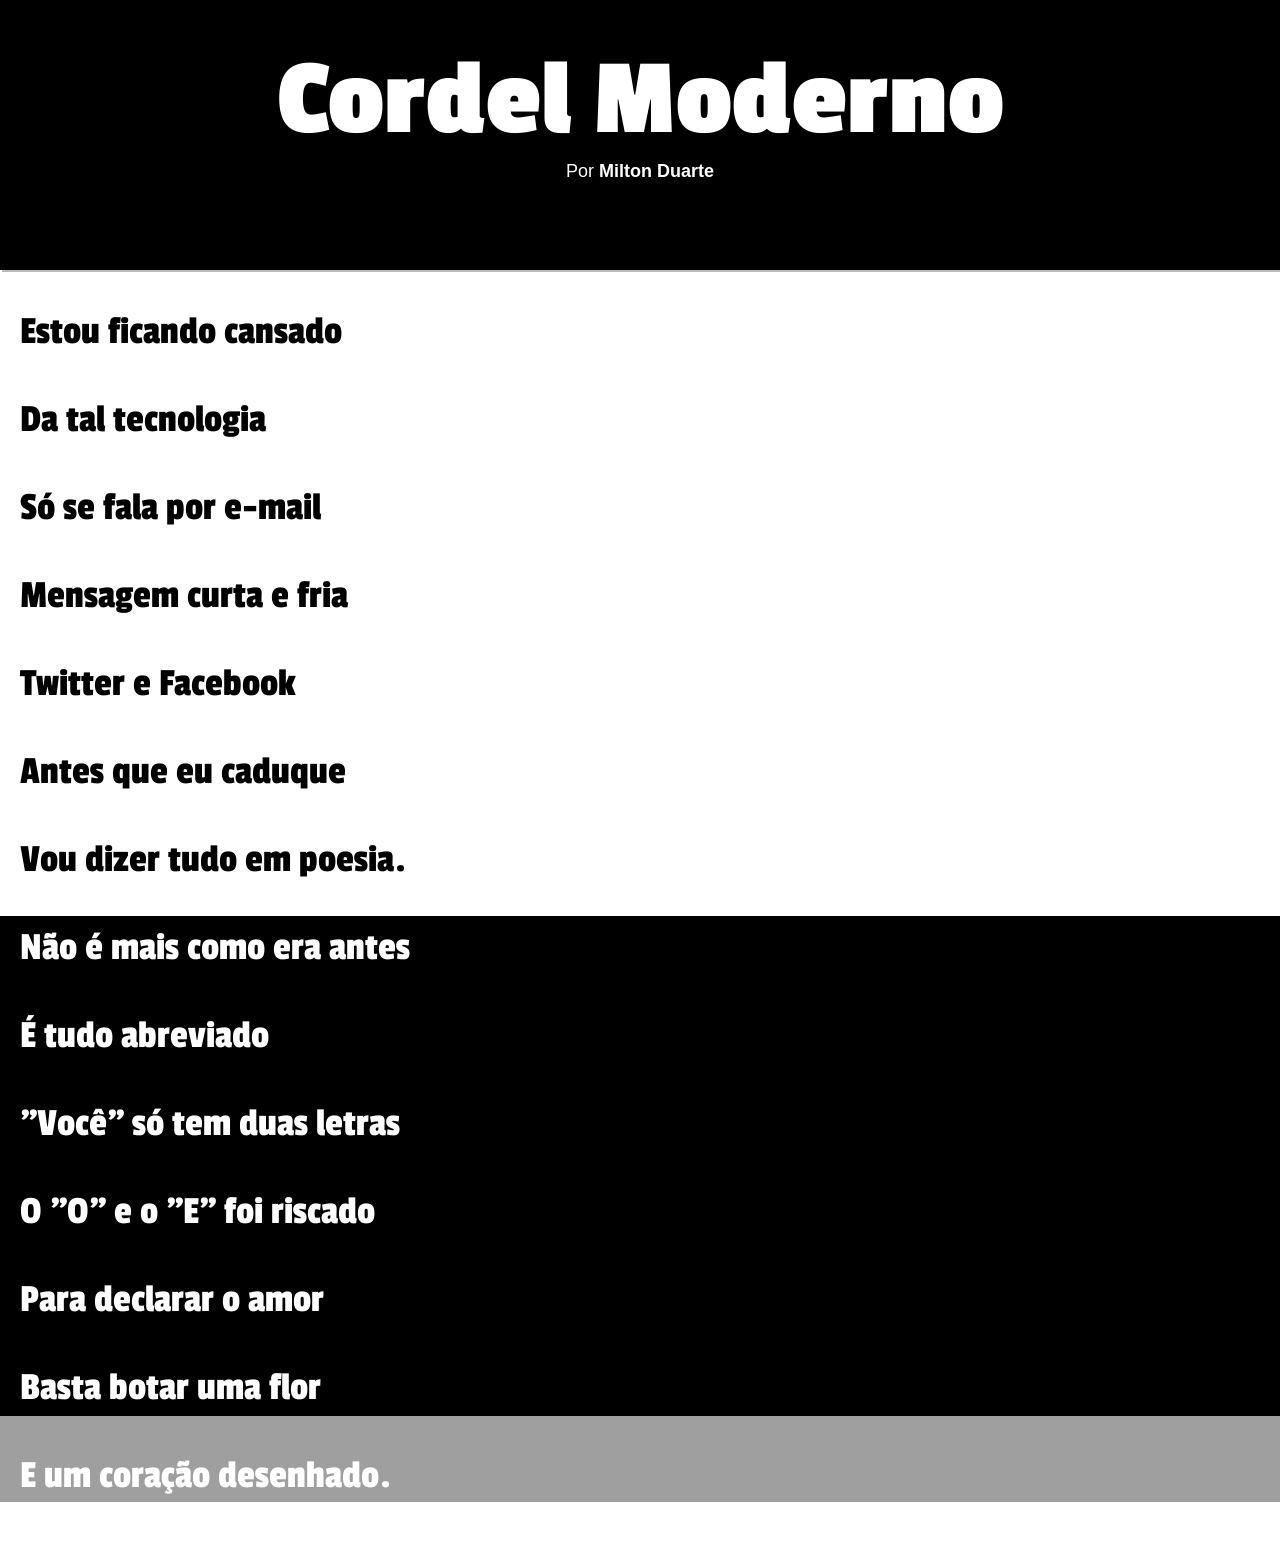
<file: index.html>
<!DOCTYPE html>
<html lang="pt-br">
<head>
    <meta charset="UTF-8">
    <meta name="viewport" content="width=device-width, initial-scale=1.0">
    <title>Cordel Moderno</title>
    <link rel="stylesheet" href="style.css">
</head>
<body>
    <header>
        <h1>Cordel Moderno</h1>
        <h2>Por <strong><a href="#">Milton Duarte</strong></a></h2>
    </header>
    <main>
        <p class="esp">Estou ficando cansado</p>
        <p class="esp">Da tal tecnologia</p>
        <p class="esp">Só se fala por e-mail</p>
        <p class="esp">Mensagem curta e fria</p>
        <p class="esp">Twitter e Facebook</p>
        <p class="esp">Antes que eu caduque</p>
        <p class="esp">Vou dizer tudo em poesia.</p>
    </main>
    <section>
        
        <article>
            
            <aside>
                <p class="esp">Não é mais como era antes </p>
                   <p class="esp">É tudo abreviado</p> 
                    <p class="esp">"Você" só tem duas letras</p>
                    <p class="esp">O "O" e o "E" foi riscado</p>
                    <p class="esp">Para declarar o amor</p>
                    <p class="esp">Basta botar uma flor</p>
                    <p class="esp">E um coração desenhado.</p>
            </aside>
        </article>
        
    </section>
    
</body>
</html>
</file>
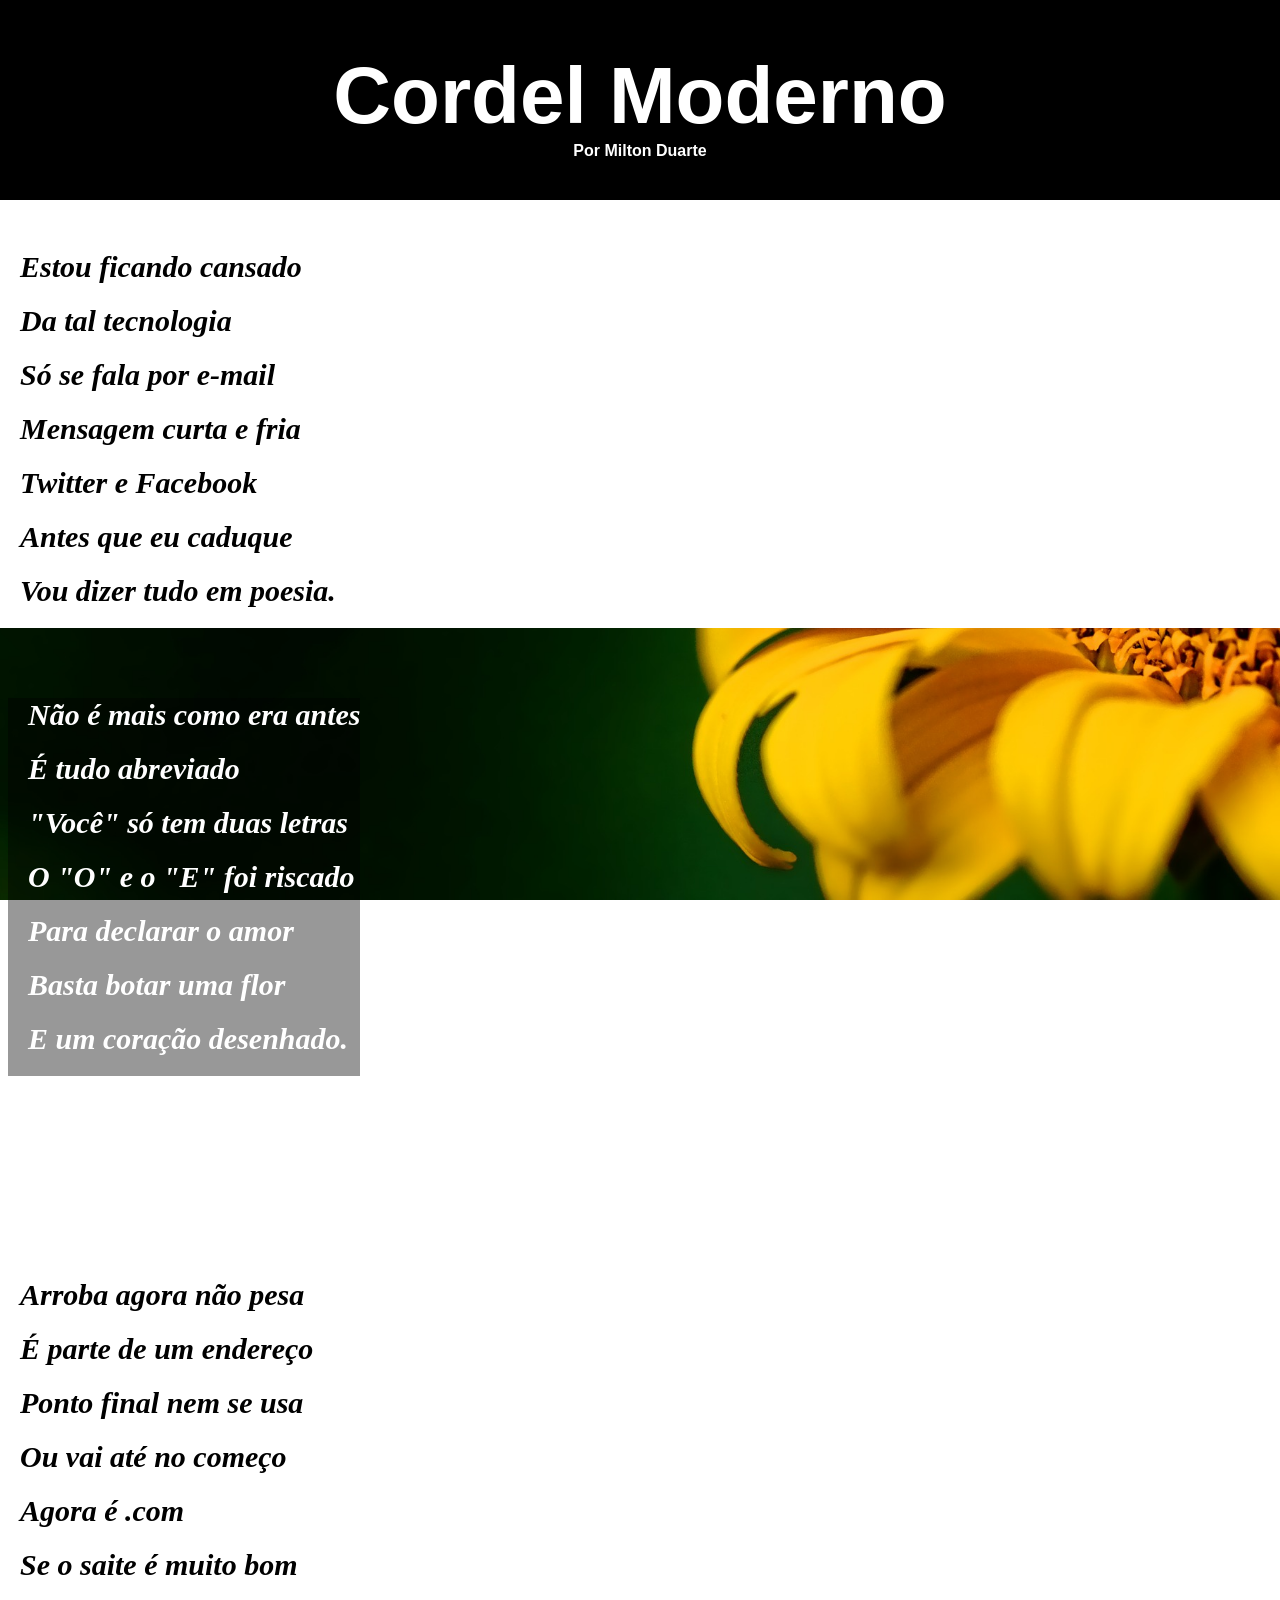
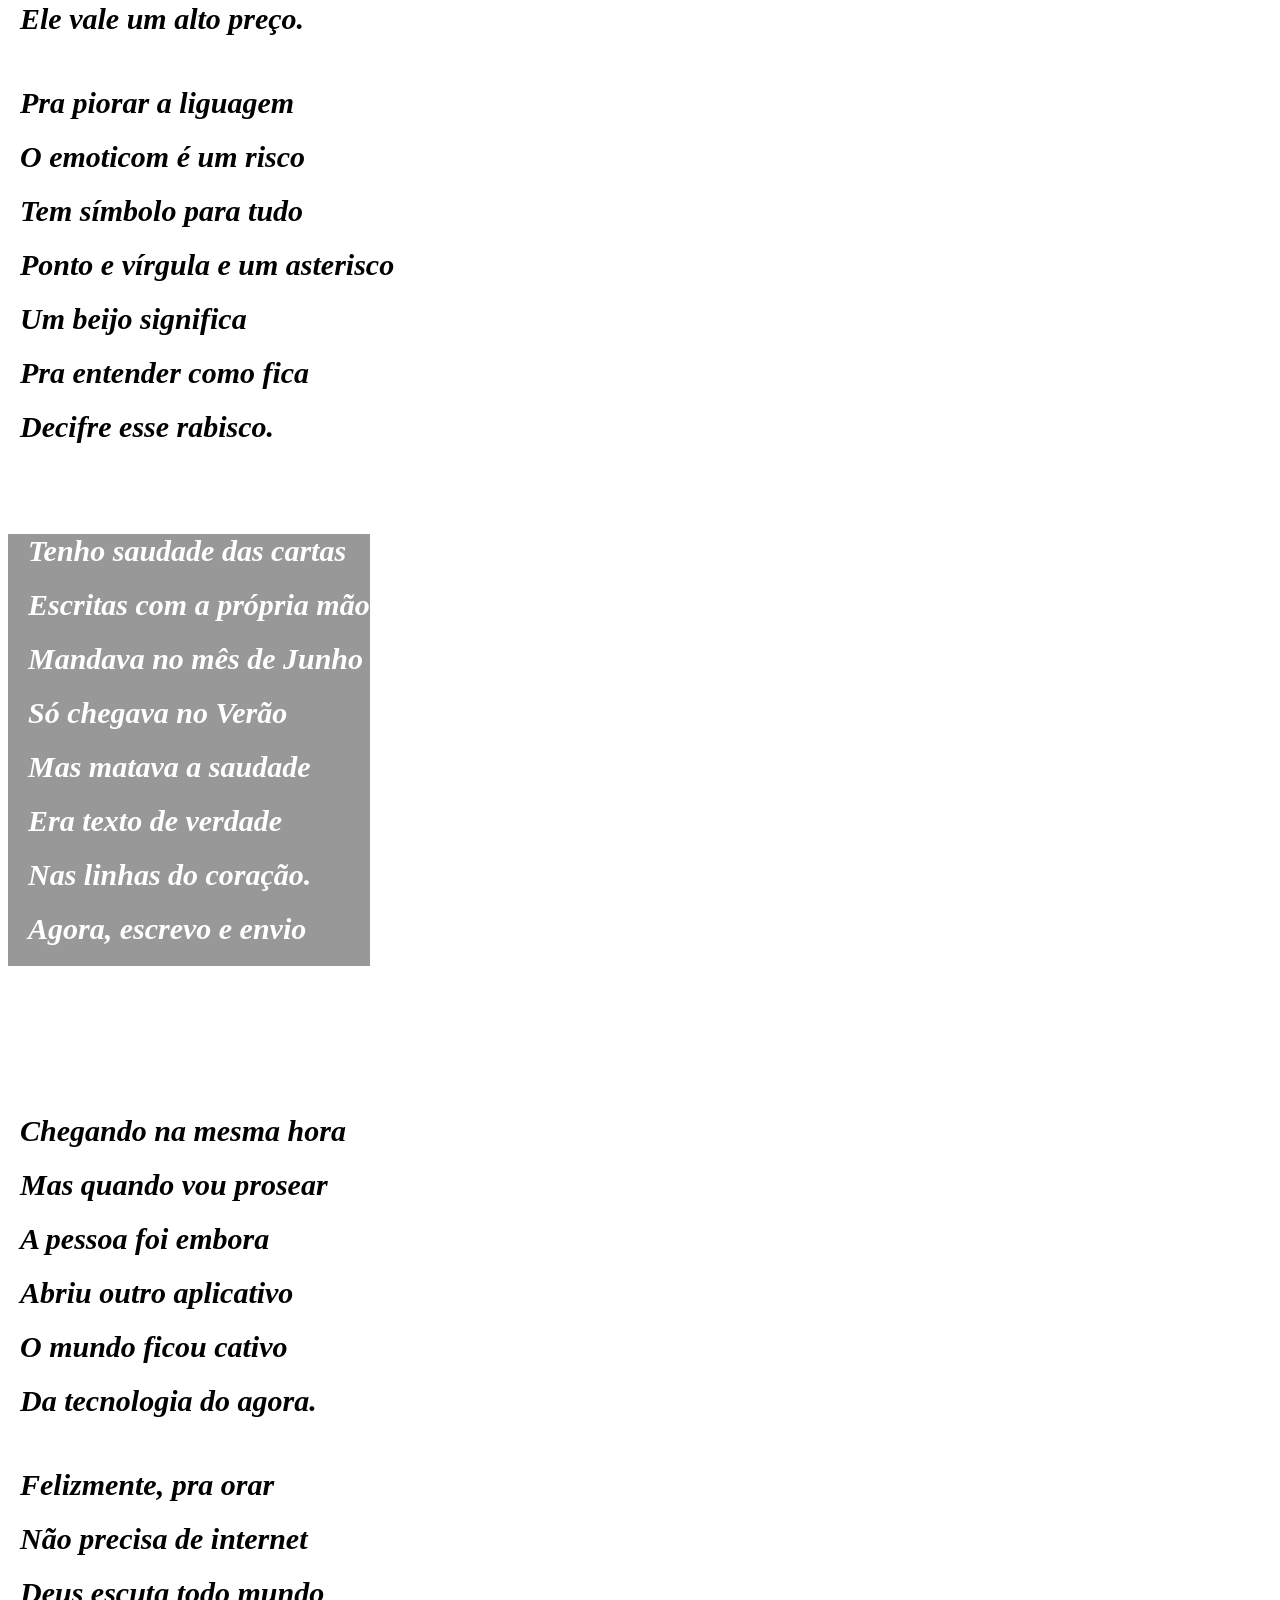
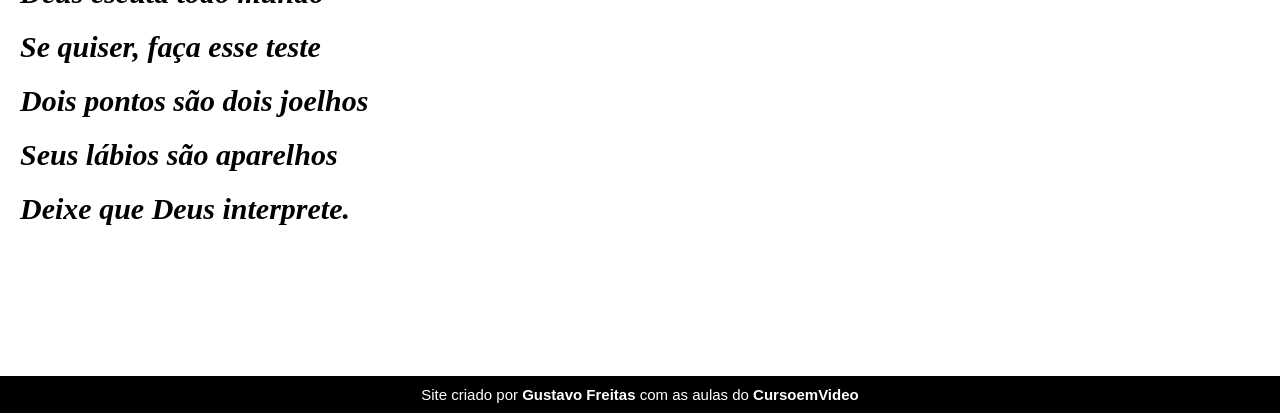
<file: site01.html>
<!DOCTYPE html>
<html lang="en">
<head>
    <meta charset="UTF-8">
    <meta name="viewport" content="width=device-width, initial-scale=1.0">
    <title>Cordel Moderno</title>
    <link rel="stylesheet" href="estilo.css">
</head>
<body>
    <header>
        <p class="esp">Cordel Moderno</p>
        <p class="pse">Por <a href="https://www.recantodasletras.com.br/poesias/3186743" target="_blank">Milton Duarte</a></p>
    </header>

    <section>
        <p>Estou ficando cansado</p>
        <p>Da tal tecnologia</p>
        <p>Só se fala por e-mail</p>
        <p>Mensagem curta e fria</p>
        <p>Twitter e Facebook</p>
        <p>Antes que eu caduque</p>
        <p>Vou dizer tudo em poesia.</p>
    </section>
    <article class="art">
        <section class="sec">
            <p>Não é mais como era antes</p>
            <p>É tudo abreviado</p>
            <p>"Você" só tem duas letras</p>
            <p>O "O" e o "E" foi riscado</p>
            <p>Para declarar o amor</p>
            <p>Basta botar uma flor</p>
            <p>E um coração desenhado.</p>
        </section>
    </article>
   
    
    <section>
        <p>Arroba agora não pesa</p>
        <p>É parte de um endereço</p>
        <p>Ponto final nem se usa</p>
        <p>Ou vai até no começo</p>
        <p>Agora é .com</p>
        <p>Se o saite é muito bom</p>
        <p>Ele vale um alto preço.</p>
    </section>
    
    <section>
        <p>Pra piorar a liguagem</p>
        <p>O emoticom é um risco</p>
        <p>Tem símbolo para tudo</p>
        <p>Ponto e vírgula e um asterisco</p>
        <p>Um beijo significa</p>
        <p>Pra entender como fica</p>
        <p>Decifre esse rabisco.</p>
    </section>
   
        <article class="arti">
            <section class="sec">
                <p>Tenho saudade das cartas</p>
                <p>Escritas com a própria mão</p>
                <p>Mandava no mês de Junho</p>
                <p>Só chegava no Verão</p>
                <p>Mas matava a saudade</p>
                <p>Era texto de verdade</p>
                <p>Nas linhas do coração.</p>
                <p>Agora, escrevo e envio</p>
            </section>
        </article>
    

    
       
            <section>
                <p>Chegando na mesma hora</p>
                <p>Mas quando vou prosear</p>
                <p>A pessoa foi embora</p>
                <p>Abriu outro aplicativo</p>
                <p>O mundo ficou cativo</p>
                <p>Da tecnologia do agora.</p>
            </section>
        
    

    <section>
        <p>Felizmente, pra orar</p>
        <p>Não precisa de internet</p>
        <p>Deus escuta todo mundo</p>
        <p>Se quiser, faça esse teste</p>
        <p>Dois pontos são dois joelhos</p>
        <p>Seus lábios são aparelhos</p>
        <p>Deixe que Deus interprete.</p>
    </section>
    <footer>
        <p>Site criado por <strong>Gustavo Freitas</strong> com as aulas do <a href="https://www.cursoemvideo.com/" target="_blank">CursoemVideo</a></p>
    </footer>
</body>
</html>
</file>
<file: style.css>
@import url('https://fonts.googleapis.com/css2?family=Passion+One:wght@400;700;900&display=swap');
@import url('https://fonts.googleapis.com/css2?family=Passion+One:wght@400;700;900&family=Sriracha&display=swap');
* {
    padding: 0px;
    margin: 0px;
}
header {
    background-color: black;
    color: white;
    padding: 10px;
    text-align: center;
    height: 250px;
    box-shadow: 2px 2px 0px rgba(0, 0, 0, 0.274);
}
header h1 {
    font-size: 110px;
    font-family: "Passion One";
    margin: 30px 20px 0px 20px;
}
header h2 {
    font-size: 18px;
    font-weight: normal;
    font-family: Arial, Helvetica, sans-serif;
}
header a {
    color: white;
    text-decoration: none;
}
header a:hover{
    text-decoration: underline;
}
main > p {
    font-family: "Passion One";
    font-style: normal;
    font-weight: lighter;
    font-size: 40px;
   padding: 10px 10px 0.1em 20px;
   margin-top: 30px;
   
   
}
section {
   width: 100%;
   height: 500px;
    background-color: black;
}
article {
    background-image: url('imagens/background001.jpg');
    width:100%;
    height: 130%;
    background-position: center center;
    background-size: cover;
    background-repeat: no-repeat;
    background-attachment: fixed;
}
aside {
    background-color: rgba(0, 0, 0, 0.377);
    
}
aside p {
    color: white;
}
.esp {
    font-family: "Passion One";
    font-style: normal;
    font-weight: lighter;
    font-size: 40px;
   padding: 10px 10px 0.1em 20px;
   margin-top: 30px;
}
</file>
<file: estilo.css>
* {
    padding: 0px;
    margin: 0px;
}
@import url('https://fonts.googleapis.com/css2?family=Passion+One:wght@400;700;900&display=swap');
@import url('https://fonts.googleapis.com/css2?family=Sriracha&display=swap');
header {
    background-color: black;
    color: white;
    padding: 20px;
    
    
}
.esp {
    text-align: center;
    font-family: "Passion One", sans-serif;
    font-weight: bold;
    font-style: normal;
    font-size: 80px;
    padding-top: 30px;
}
.pse {
    text-align: center;
    font-family: Verdana, Geneva, Tahoma, sans-serif;
    font-weight: bolder;
    font-style: normal;
    padding-bottom: 20px;
}
.pse a {
    text-decoration: none;
    color: white;
}
.pse a:hover {
    text-decoration: underline;
}
section {
    
    text-indent: 20px;
    margin-top: 50px;
    max-width: 600px;
    font-family: "Sriracha", cursive;
    font-weight: bolder;
    font-style: italic;
    font-size: 30px;

    
}
section p {
    margin-bottom: 20px;
}
.art {
    position: relative;
    width: 100%;
    height: 600px;
     background-image: url('imagens/background001.jpg');
     background-position: right center;
     background-size: cover;
     background-repeat: no-repeat;
     background-attachment: fixed;
}
.sec {
    position: absolute;
    background-color: rgba(0, 0, 0, 0.404);
    color: white;
    top: 20px;
    left: 8px;
}
.arti {
    position: relative;
    width: 100%;
    height: 600px;
     background-image: url('imagens/background002.jpg');
     background-position: right center;
     background-size: cover;
     background-repeat: no-repeat;
     background-attachment: fixed;
}
footer {
    background-color: black;
    color: white;
    text-align: center;
    font-family: Verdana, Geneva, Tahoma, sans-serif;
    font-size: 15px;
    padding: 10px;
    margin-top: 150px;
}
footer a {
    color: white;
    text-decoration: none;
    font-family: Verdana, Geneva, Tahoma, sans-serif;
    font-weight: bolder;
}
footer a:hover {
    text-decoration: underline;
}
footer strong {
    font-weight: bolder;
}
</file>
